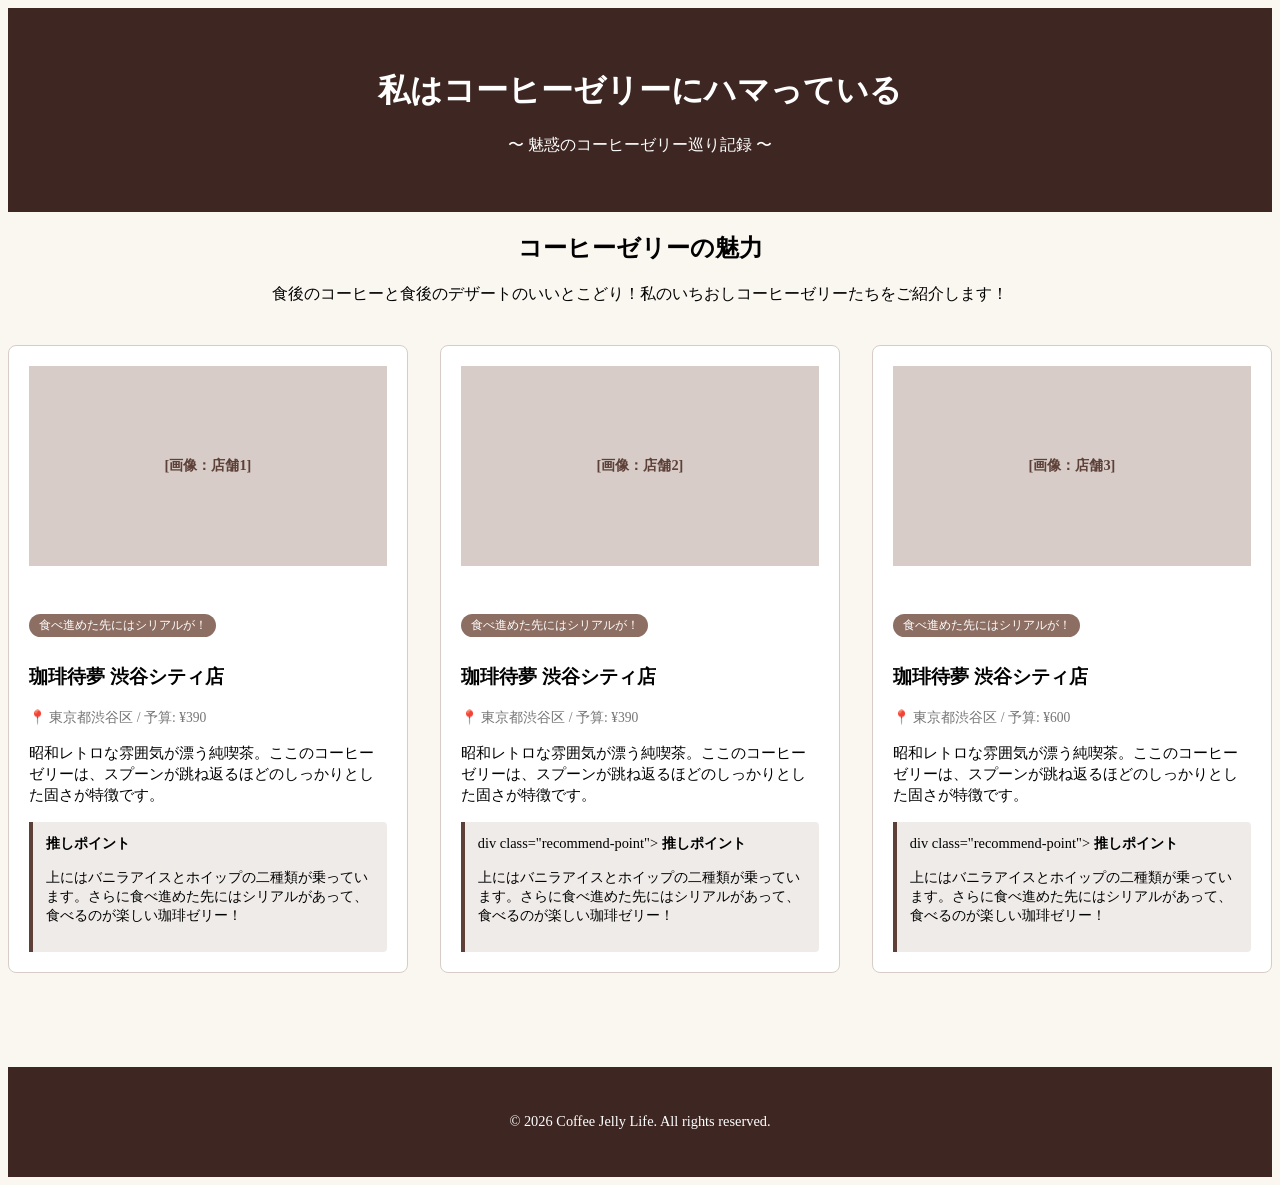
<file: proctice_frontend_01/index.html>
<!DOCTYPE html>
<html lang="ja">
<head>
    <meta charset="UTF-8">
    <meta name="viewport" content="width=device-width, initial-scale=1.0">
    <title>My Coffee Jelly Life | おすすめコーヒーゼリー巡り</title>
    <link rel="stylesheet" href="style.css">
</head>

 <body>
    <header>
        <h1>私はコーヒーゼリーにハマっている</h1>
        <p>〜 魅惑のコーヒーゼリー巡り記録 〜</p>
    </header>
        

    <main>
        <!-- イントロダクション -->
        <section style="text-align: center; margin-bottom: 40px;">
            <h2>コーヒーゼリーの魅力</h2>
            <p>食後のコーヒーと食後のデザートのいいとこどり！私のいちおしコーヒーゼリーたちをご紹介します！</p>
        </section>
        
    <!-- ショップカード欄 -->
        <section class="card-grid">
            <article class="shop-card">
                <!-- 後から写真を入れる -->
                <div class="shop-img">[画像：店舗1]</div>
                <!-- ここから情報を入れる -->
                <div class="shop-info"></div>
                    <span class="shop-tag">食べ進めた先にはシリアルが！</span>
                    <h3>珈琲待夢 渋谷シティ店</h3>
                    <div class="shop-meta">📍 東京都渋谷区 / 予算: ¥390</div>
                    <p class="shop-desc">昭和レトロな雰囲気が漂う純喫茶。ここのコーヒーゼリーは、スプーンが跳ね返るほどのしっかりとした固さが特徴です。</p>
                    <div class="recommend-point">
                        <strong>推しポイント</strong>
                        <p>上にはバニラアイスとホイップの二種類が乗っています。さらに食べ進めた先にはシリアルがあって、食べるのが楽しい珈琲ゼリー！</p>
                    </div>
                </div>
            </article>

            <article class="shop-card">
                <!-- 後から写真を入れる -->
                <div class="shop-img">[画像：店舗2]</div>
            <!-- ここから情報を入れる -->
            <div class="shop-info"></div>
                <span class="shop-tag">食べ進めた先にはシリアルが！</span>
                <h3>珈琲待夢 渋谷シティ店</h3>
                <div class="shop-meta">📍 東京都渋谷区 / 予算: ¥390</div>
                <p class="shop-desc">昭和レトロな雰囲気が漂う純喫茶。ここのコーヒーゼリーは、スプーンが跳ね返るほどのしっかりとした固さが特徴です。</p>
                <div class="recommend-point"> 
                    div class="recommend-point">
                        <strong>推しポイント</strong>
                        <p>上にはバニラアイスとホイップの二種類が乗っています。さらに食べ進めた先にはシリアルがあって、食べるのが楽しい珈琲ゼリー！</p>
                    </div>
            </article>

            <article class="shop-card">
                <!-- 後から写真を入れる -->
            <div class="shop-img">[画像：店舗3]</div>
            <!-- ここから情報を入れる -->
            <div class="shop-info"></div>
                <span class="shop-tag">食べ進めた先にはシリアルが！</span>
                <h3>珈琲待夢 渋谷シティ店</h3>
                <div class="shop-meta">📍 東京都渋谷区 / 予算: ¥600</div>
                <p class="shop-desc">昭和レトロな雰囲気が漂う純喫茶。ここのコーヒーゼリーは、スプーンが跳ね返るほどのしっかりとした固さが特徴です。</p>
                <div class="recommend-point">
                    div class="recommend-point">
                        <strong>推しポイント</strong>
                        <p>上にはバニラアイスとホイップの二種類が乗っています。さらに食べ進めた先にはシリアルがあって、食べるのが楽しい珈琲ゼリー！</p>
                    </div>
            </article>
        </section>
    </main>


    <footer>
        <p>&copy; 2026 Coffee Jelly Life. All rights reserved.</p>
    </footer>
 </body>
</file>
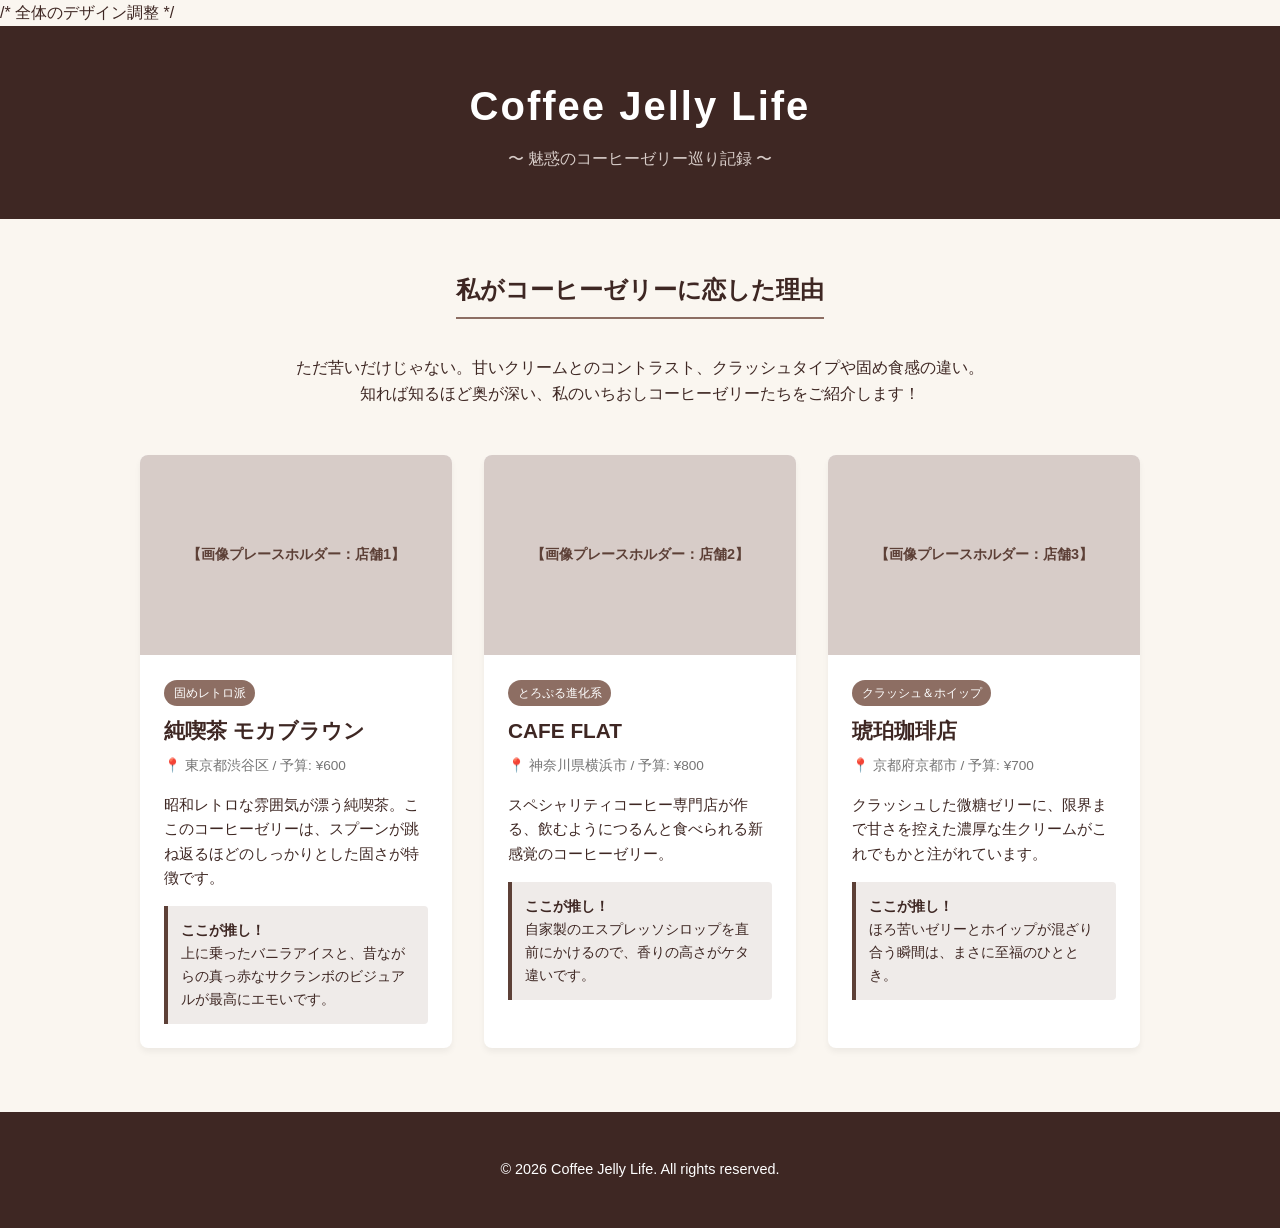
<file: proctice_frontend_01/index_gemini.html>
<!DOCTYPE html>
<html lang="ja">
<head>
    <meta charset="UTF-8">
    <meta name="viewport" content="width=device-width, initial-scale=1.0">
    <title>My Coffee Jelly Life | おすすめコーヒーゼリー巡り</title>
    /* 全体のデザイン調整 */
    <style>
        body {
            font-family: "Helvetica Neue", Arial, "Hiragino Kaku Gothic ProN", Meiryo, sans-serif;
            background-color: #faf6f0; /* ほんのりミルク色 */
            color: #3e2723; /* 深いコーヒーブラウン */
            margin: 0;
            padding: 0;
            line-height: 1.6;
        }

        /* ヘッダー */
        header {
            background-color: #3e2723;
            color: #fff;
            text-align: center;
            padding: 3rem 1rem;
        }

        header h1 {
            margin: 0;
            font-size: 2.5rem;
            letter-spacing: 2px;
        }

        header p {
            margin: 0.5rem 0 0;
            font-size: 1rem;
            color: #d7ccc8;
        }

        /* メインコンテンツ */
        main {
            max-width: 1000px;
            margin: 2rem auto;
            padding: 0 1rem;
        }

        /* イントロダクション */
        .intro {
            text-align: center;
            margin-bottom: 3rem;
        }

        .intro h2 {
            border-bottom: 2px solid #8d6e63;
            display: inline-block;
            padding-bottom: 0.5rem;
        }

        /* ショップカードのグリッド */
        .shop-grid {
            display: grid;
            grid-template-columns: repeat(auto-fit, minmax(300px, 1fr));
            gap: 2rem;
        }

        /* 個別ショップカード */
        .shop-card {
            background-color: #fff;
            border-radius: 8px;
            box-shadow: 0 4px 6px rgba(0,0,0,0.05);
            overflow: hidden;
            transition: transform 0.3s ease, box-shadow 0.3s ease;
        }

        .shop-card:hover {
            transform: translateY(-5px);
            box-shadow: 0 8px 15px rgba(62, 39, 35, 0.15);
        }

        /* 画像プレースホルダー */
        .shop-img {
            width: 100%;
            height: 200px;
            background-color: #d7ccc8;
            display: flex;
            align-items: center;
            justify-content: center;
            color: #5d4037;
            font-weight: bold;
            font-size: 0.9rem;
            object-fit: cover;
        }

        /* カードのテキストエリア */
        .shop-info {
            padding: 1.5rem;
        }

        .shop-tag {
            background-color: #8d6e63;
            color: #fff;
            font-size: 0.75rem;
            padding: 0.2rem 0.6rem;
            border-radius: 20px;
            display: inline-block;
            margin-bottom: 0.5rem;
        }

        .shop-title {
            margin: 0 0 0.5rem;
            font-size: 1.3rem;
        }

        .shop-meta {
            font-size: 0.85rem;
            color: #757575;
            margin-bottom: 1rem;
        }

        .shop-desc {
            font-size: 0.95rem;
            margin-bottom: 1rem;
        }

        .recommend-point {
            background-color: #efebe9;
            padding: 0.8rem;
            border-left: 4px solid #5d4037;
            font-size: 0.9rem;
            border-radius: 0 4px 4px 0;
        }

        /* フッター */
        footer {
            text-align: center;
            padding: 2rem;
            background-color: #3e2723;
            color: #fff;
            margin-top: 4rem;
            font-size: 0.9rem;
        }
    </style>
</head>

<body>
    <header>
        <h1>Coffee Jelly Life</h1>
        <p>〜 魅惑のコーヒーゼリー巡り記録 〜</p>
    </header>

    <main>
        <section class="intro">
            <h2>私がコーヒーゼリーに恋した理由</h2>
            <p>
                ただ苦いだけじゃない。甘いクリームとのコントラスト、クラッシュタイプや固め食感の違い。<br>
                知れば知るほど奥が深い、私のいちおしコーヒーゼリーたちをご紹介します！
            </p>
        </section>

        <section class="shop-grid">
            <!-- 店舗カード1 -->
            <article class="shop-card">
                <!-- 本番では src に画像のURLを入れてください -->
                <div class="shop-img">【画像プレースホルダー：店舗1】</div>
                <div class="shop-info">
                    <span class="shop-tag">固めレトロ派</span>
                    <h3 class="shop-title">純喫茶 モカブラウン</h3>
                    <div class="shop-meta">📍 東京都渋谷区 / 予算: ¥600</div>
                    <p class="shop-desc">昭和レトロな雰囲気が漂う純喫茶。ここのコーヒーゼリーは、スプーンが跳ね返るほどのしっかりとした固さが特徴です。</p>
                    <div class="recommend-point">
                        <strong>ここが推し！</strong><br>
                        上に乗ったバニラアイスと、昔ながらの真っ赤なサクランボのビジュアルが最高にエモいです。
                    </div>
            
                </div>
            </article>

            <!-- 店舗カード2 -->
            <article class="shop-card">
                <div class="shop-img">【画像プレースホルダー：店舗2】</div>
                <div class="shop-info">
                    <span class="shop-tag">とろぷる進化系</span>
                    <h3 class="shop-title">CAFE FLAT</h3>
                    <div class="shop-meta">📍 神奈川県横浜市 / 予算: ¥800</div>
                    <p class="shop-desc">スペシャリティコーヒー専門店が作る、飲むようにつるんと食べられる新感覚のコーヒーゼリー。</p>
                    <div class="recommend-point">
                        <strong>ここが推し！</strong><br>
                        自家製のエスプレッソシロップを直前にかけるので、香りの高さがケタ違いです。
                    </div>
                </div>
            </article>

            <!-- 店舗カード3 -->
            <article class="shop-card">
                <div class="shop-img">【画像プレースホルダー：店舗3】</div>
                <div class="shop-info">
                    <span class="shop-tag">クラッシュ＆ホイップ</span>
                    <h3 class="shop-title">琥珀珈琲店</h3>
                    <div class="shop-meta">📍 京都府京都市 / 予算: ¥700</div>
                    <p class="shop-desc">クラッシュした微糖ゼリーに、限界まで甘さを控えた濃厚な生クリームがこれでもかと注がれています。</p>
                    <div class="recommend-point">
                        <strong>ここが推し！</strong><br>
                        ほろ苦いゼリーとホイップが混ざり合う瞬間は、まさに至福のひととき。
                    </div>
                </div>
            </article>
        </section>
    </main>

    <footer>
        <p>&copy; 2026 Coffee Jelly Life. All rights reserved.</p>
    </footer>

</body>
</html>
</file>
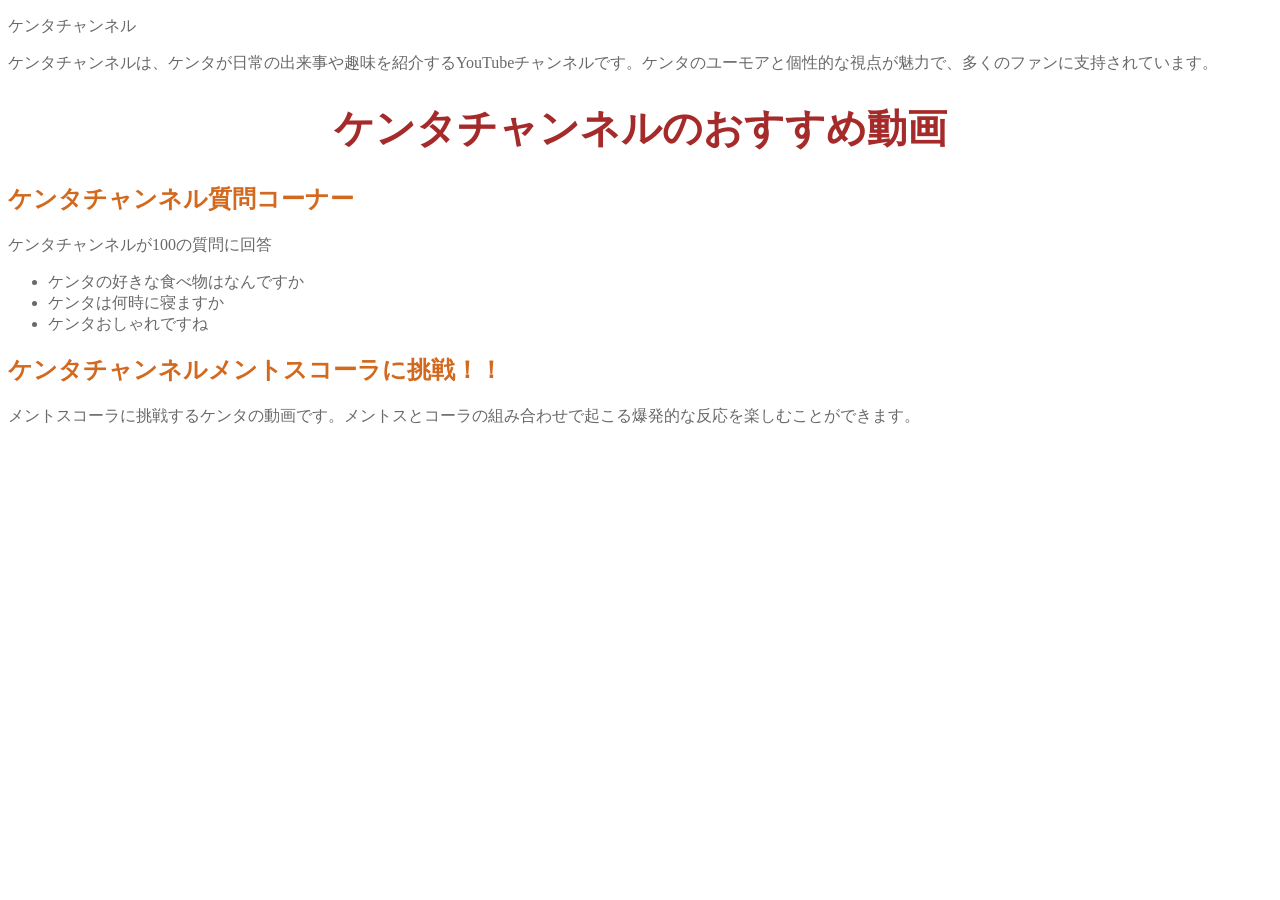
<file: Udemy_fronend/sarachan.html>
<!DOCTYPE html>
<html lang="ja">
    <head>
        <meta charset="UTF-8">
        <meta name="viewport" content="width=device-width, initial-scale=1.0">
        <title>チャンネル</title>
        <link rel="stylesheet" href="style.css">
    </head>
<body>
    <header>
        <p>ケンタチャンネル</p>
        <p>ケンタチャンネルは、ケンタが日常の出来事や趣味を紹介するYouTubeチャンネルです。ケンタのユーモアと個性的な視点が魅力で、多くのファンに支持されています。</p>
    </header>
    <main>
        <h1>ケンタチャンネルのおすすめ動画</h1>
        <h2>ケンタチャンネル質問コーナー</h2>
            <p>ケンタチャンネルが100の質問に回答</p>
        <ul>
            <li>ケンタの好きな食べ物はなんですか</li>
            <li>ケンタは何時に寝ますか</li>
            <li>ケンタおしゃれですね</li>
        </ul>
        <h2>ケンタチャンネルメントスコーラに挑戦！！</h2>
        <p>メントスコーラに挑戦するケンタの動画です。メントスとコーラの組み合わせで起こる爆発的な反応を楽しむことができます。</p>
    </main>

</body>
</file>
<file: proctice_frontend_01/style.css>
header {
    background-color: #3e2723; /* 背景：濃いブラウン */
    color: #ffffff;/* 文字：白 */
    text-align: center;/* 文字を真ん中寄せ */
    margin: 0;/* 画面端の余白をリセット */
    padding: 40px 20px;/* 上下40px、左右20pxの余白 */;
}

body {
    /* 背景に画像を指定する（画像のパスやURLを url() の中に入れる） */
    background-color: #faf6f0; /* 背景：ミルク色 */

    background-size: cover;       /* 画面いっぱいに隙間なく画像を広げる */
    background-position: center;  /* 画像の中心が画面の真ん中に来るようにする */
    background-attachment: fixed;  /* 画面をスクロールしても背景画像が動かないように固定する（お好みで！） */
}

.card-grid {
    display: grid;
    grid-template-columns: repeat(auto-fit, minmax(300px, 1fr));
    gap: 2rem;
}

.shop-card {
    background-color: #ffffff; /* カードの背景：白 */
    border: 1px solid #d7ccc8; /* 細い枠線 */
    border-radius: 8px;        /* 角を少し丸くする */
    padding: 20px;             /* カードの内側の余白 */
    margin-bottom: 30px;       /* カードとカードの下の間隔 */
}
.shop-card:hover {
    transform: translateY(-5px);
    box-shadow: 0 8px 15px rgba(62, 39, 35, 0.15);
}




/* 画像プレースホルダー */
.shop-img {
    width: 100%;
    height: 200px;
    background-color: #d7ccc8;
    display: flex;
    align-items: center;
    justify-content: center;
    color: #5d4037;
    font-weight: bold;
    font-size: 0.9rem;
    object-fit: cover;
}

/* カードのテキストエリア */
.shop-info {
    padding: 1.5rem;
}

.shop-tag {
    background-color: #8d6e63;
    color: #fff;
    font-size: 0.75rem;
    padding: 0.2rem 0.6rem;
    border-radius: 20px;
    display: inline-block;
    margin-bottom: 0.5rem;
}

.shop-title {
    margin: 0 0 0.5rem;
    font-size: 1.3rem;
}

.shop-meta {
    font-size: 0.85rem;
    color: #757575;
    margin-bottom: 1rem;
}

.shop-desc {
    font-size: 0.95rem;
    margin-bottom: 1rem;
}

.recommend-point {
    background-color: #efebe9;
    padding: 0.8rem;
    border-left: 4px solid #5d4037;
    font-size: 0.9rem;
    border-radius: 0 4px 4px 0;
}



/* フッター */
footer {
    text-align: center;
    padding: 2rem;
    background-color: #3e2723;
    color: #fff;
    margin-top: 4rem;
    font-size: 0.9rem;
}
</file>
<file: Udemy_fronend/style.css>
h1{
    text-align: center;
    font-size: 2.5em;
}
h1{
    color: brown;
}
h2{
    color: chocolate;
}
p{
    color:dimgray
}
ul{
    color:dimgray
}
</file>
